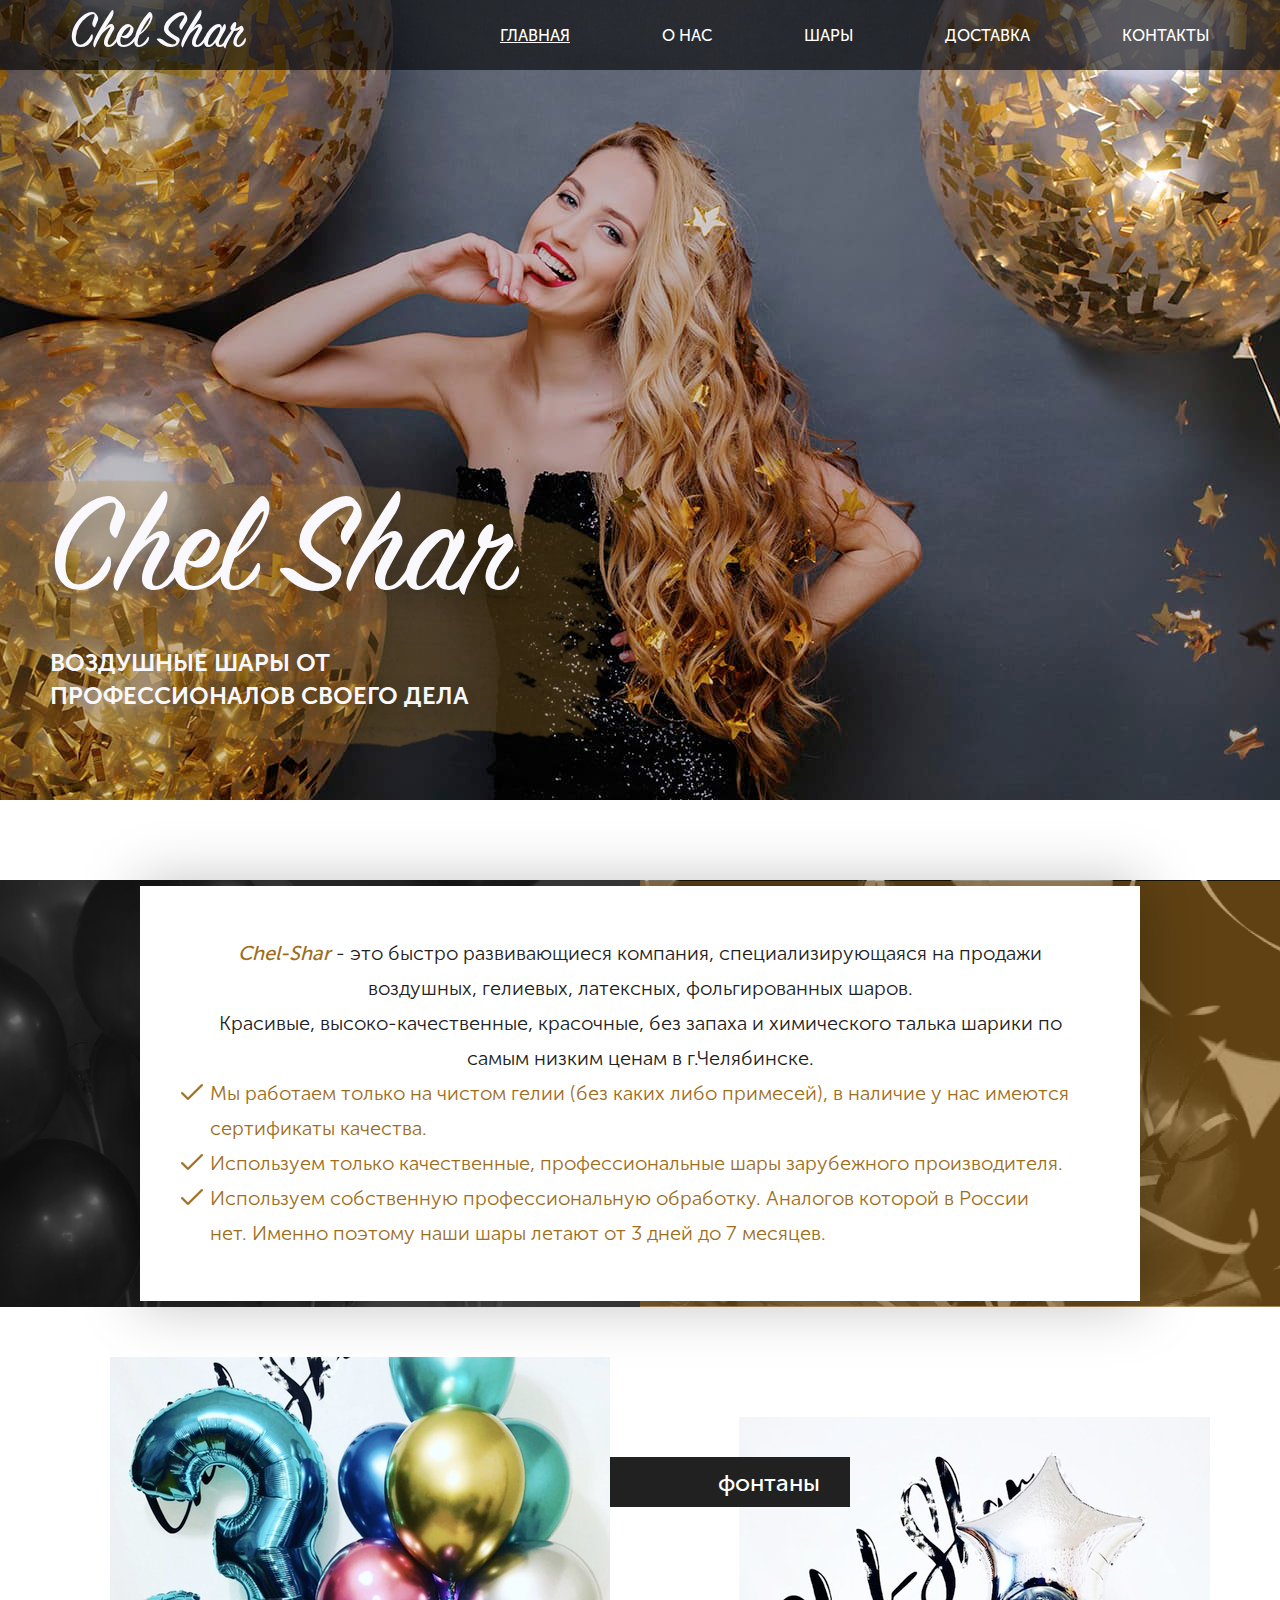
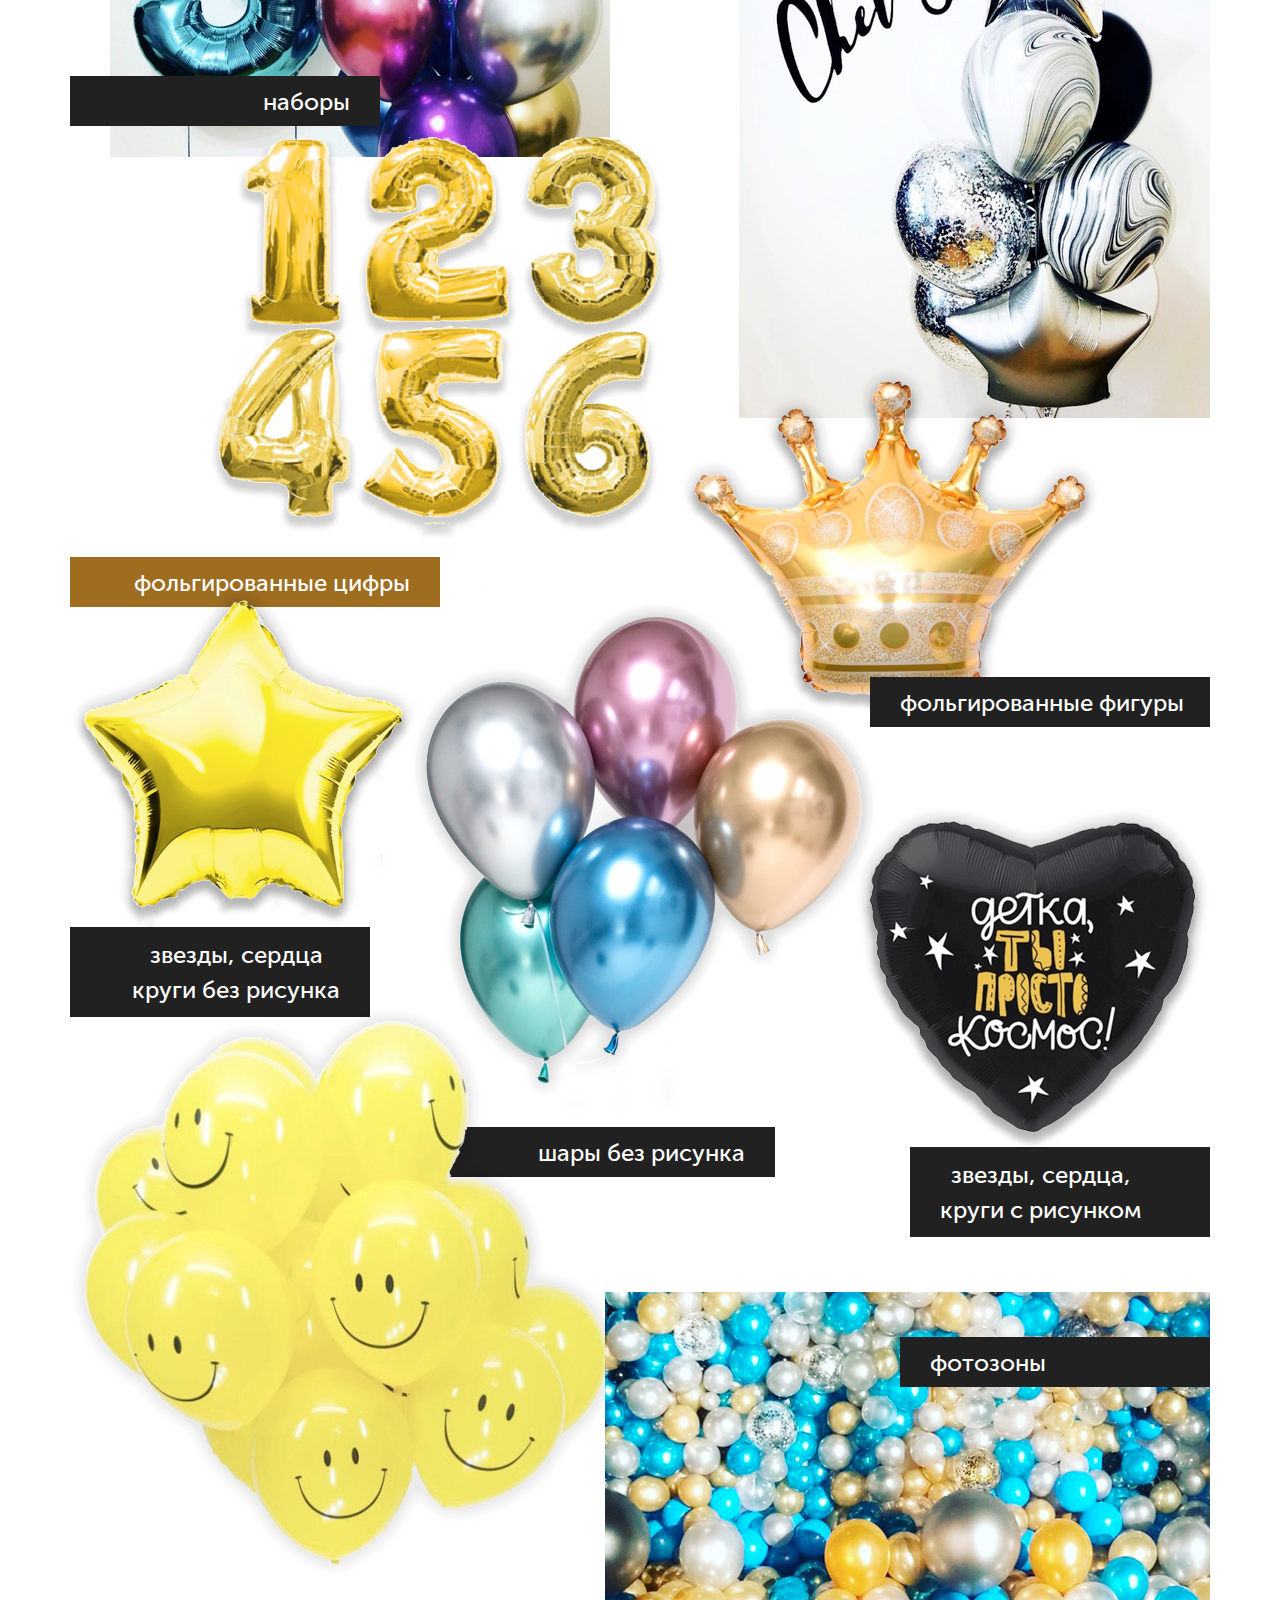
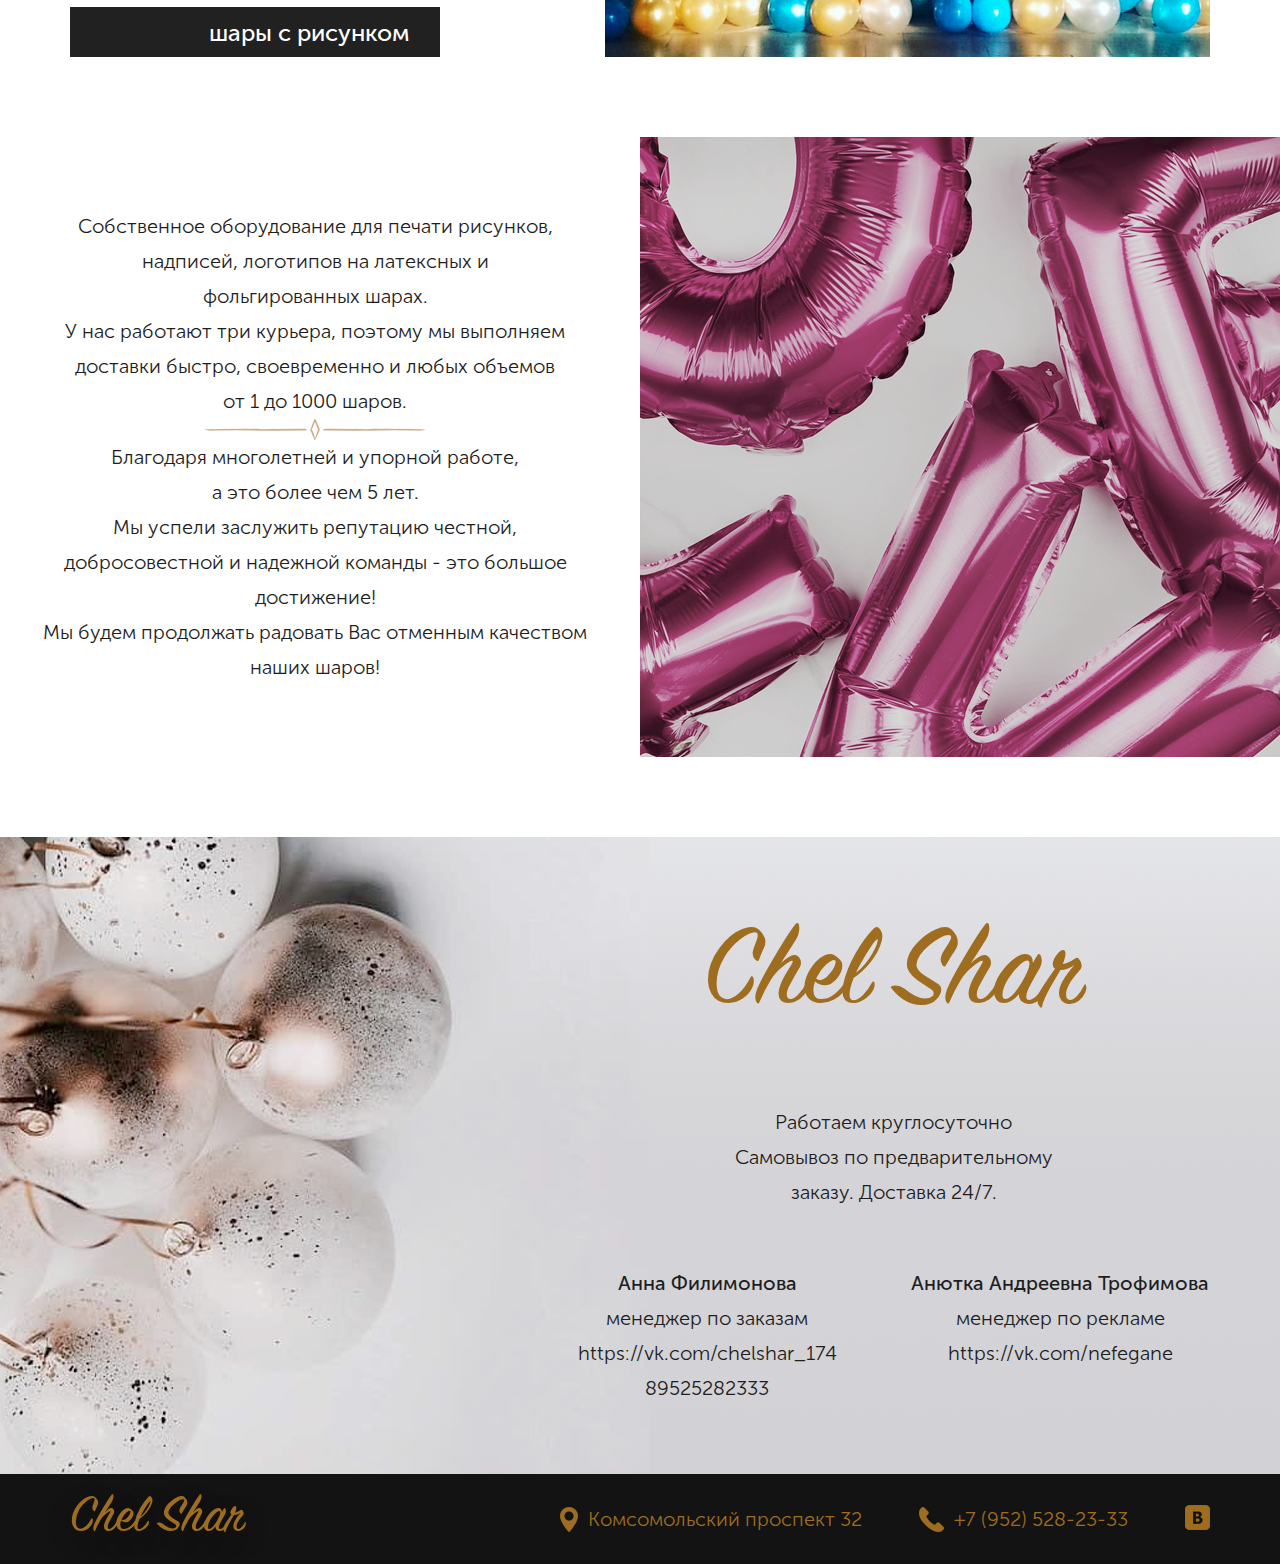
<file: index.html>
<!DOCTYPE html>
<html lang="en">
<head>
  <meta charset="UTF-8">
  <meta name="viewport" content="width=device-width, initial-scale=1.0">
  <meta http-equiv="X-UA-Compatible" content="ie=edge">
  <link rel="stylesheet" href="css/style.css">
  <title>Document</title>
</head>
<body id="body"> 
 <header class="header-home">
  <nav>
    <div class="nav-main">
      <div class="nav-logo">
        <p>Chel Shar</p>
      </div>
      <ul id="nav-ul"class="nav-ul">
        <li><a id="active" href="index.html">Главная</a></li>
        <li><a href="#">О нас</a></li>
        <li><a href="index2.html">Шары</a></li>
        <li><a href="#">Доставка</a></li>
        <li><a href="#">Контакты</a></li>
      </ul>
      <div id="burger" class="menu-link">
        <span>

        </span>
      </div>
    </div>
  </nav>
   <div class="header-logo">
     <div class="header-logo-text">
       <h1 class="header-h1">Chel Shar</h1>
       <p class="header-p">Воздушные шары от профессионалов своего дела</p>
     </div>
   </div>
 </header>
 <main>
   <section class="information">
    <img class="information-black"src="img/black-white.png" alt="">
    <img class="information-brow"src="img/black-brow.png" alt="">
    <div class="information-main">
      <div class="information-main-contain">
        <p class="information-main-text"> <span class="span-information">Chel-Shar</span> - это быстро развивающиеся компания, специализирующаяся на продажи воздушных, гелиевых, латексных, фольгированных шаров.</p>
        <p class="information-main-text">Красивые, высоко-качественные, красочные, без запаха и химического талька шарики по самым низким ценам в г.Челябинске. </p>
        <ul class="information-main-ul">
          <li>Мы работаем только на чистом гелии (без каких либо примесей), в наличие у нас имеются сертификаты качества.</li>
          <li>Используем только качественные, профессиональные шары зарубежного производителя.
          </li>
          <li>Используем собственную профессиональную обработку. Аналогов которой в  России нет. Именно поэтому наши шары летают от 3 дней до 7 месяцев. </li>
      </ul>
      </div>
    </div>
   </section>
   <section class="section-shooter">
     <div class="section-shooter-main">
         <img src="img/shooter8.png" class="section-shooter-main-img-1" alt="">
         <p class="section-shooter-main-text-1">наборы</p>
         <img src="img/shooter9.png" class="section-shooter-main-img-2" alt="">
         <p class="section-shooter-main-text-2">фонтаны</p>
         <img src="img/shooter4.png" class="section-shooter-main-img-3" alt="">
         <p class="section-shooter-main-text-3">фольгированные цифры</p>
         <img src="img/shooter7.png" class="section-shooter-main-img-4" alt="">
         <p class="section-shooter-main-text-4">фольгированные фигуры</p>
         <img src="img/shooter6.png" class="section-shooter-main-img-5" alt="">
         <p class="section-shooter-main-text-5">звезды, сердца <br>круги без рисунка</p>
         <img src="img/shooter2.png" class="section-shooter-main-img-6" alt="">
         <p class="section-shooter-main-text-6">шары без рисунка</p>
         <img src="img/shooter3.png" class="section-shooter-main-img-7" alt="">
         <p class="section-shooter-main-text-7">звезды, сердца, <br>круги с рисунком</p>
         <img src="img/shooter5.png" class="section-shooter-main-img-8" alt="">
         <p class="section-shooter-main-text-8">шары с рисунком</p>
         <img src="img/shooter1.png" class="section-shooter-main-img-9" alt="">
         <p class="section-shooter-main-text-9">фотозоны</p>
     </div>
   </section>
   <section class="love">
     <div class="love-text">
      Собственное оборудование  для печати рисунков, надписей, логотипов на латексных и <br>
      фольгированных шарах.<br>
         У нас работают три курьера, поэтому мы выполняем доставки быстро, своевременно и любых объемов <br>
      от 1 до 1000 шаров.
      <img class="love-diamond"src="img/diamond.png" alt="">
      Благодаря многолетней и упорной работе, <br>
      а это более чем 5 лет.<br>
       Мы успели заслужить репутацию честной, <br>добросовестной и надежной команды - это большое достижение! <br>
      Мы будем продолжать радовать Вас отменным качеством наших шаров! 
     </div>
     <img class="love-img"src="img/love.png" alt="">
   </section>
   <section class="personal">
    <div class="personal-main">
      <div class="personal-main-text">
        <h2 class="personal-h2">Chel Shar</h2>
        <p class="personal-p personal-text">Работаем круглосуточно<br> 
          Самовывоз по предварительному заказу.
          Доставка 24/7. </p>
        <div class="personal-main-works">
          <div class="personal-people">
            <p class="personal-p personal-p-bold">
              Анна Филимонова 
            </p>
            <p class="personal-p">
              менеджер по заказам
              https://vk.com/chelshar_174
              89525282333
            </p>
          </div>
          <div class="personal-people">
            <p class="personal-p personal-p-bold">Анютка Андреевна Трофимова</p>
            <p class="personal-p">менеджер по рекламе  
              https://vk.com/nefegane </p>
          </div>
        </div>
      </div>
    </div>
   </section>
 </main>
   <footer>
     <div class="footer-main">
       <div class="nav-logo footer-main-text">Chel Shar</div>
       <div class="footer-main-contact">
         <div class="footer-main-item">
          <img src="img/geo.png" alt="">
          <p class="footer-contact">Комсомольский проспект 32</p>
         </div>
         <div class="footer-main-item">
          <img src="img/phone.png" alt="">
          <p class="footer-contact">+7 (952) 528-23-33</p>
         </div>
         <div class="footer-main-item">
          <a href="#"><img src="img/vk.png" alt=""></a>
         </div>
       </div>
     </div>
   </footer>
 <script src="script/script.js"></script>
</body>
</html>
</file>
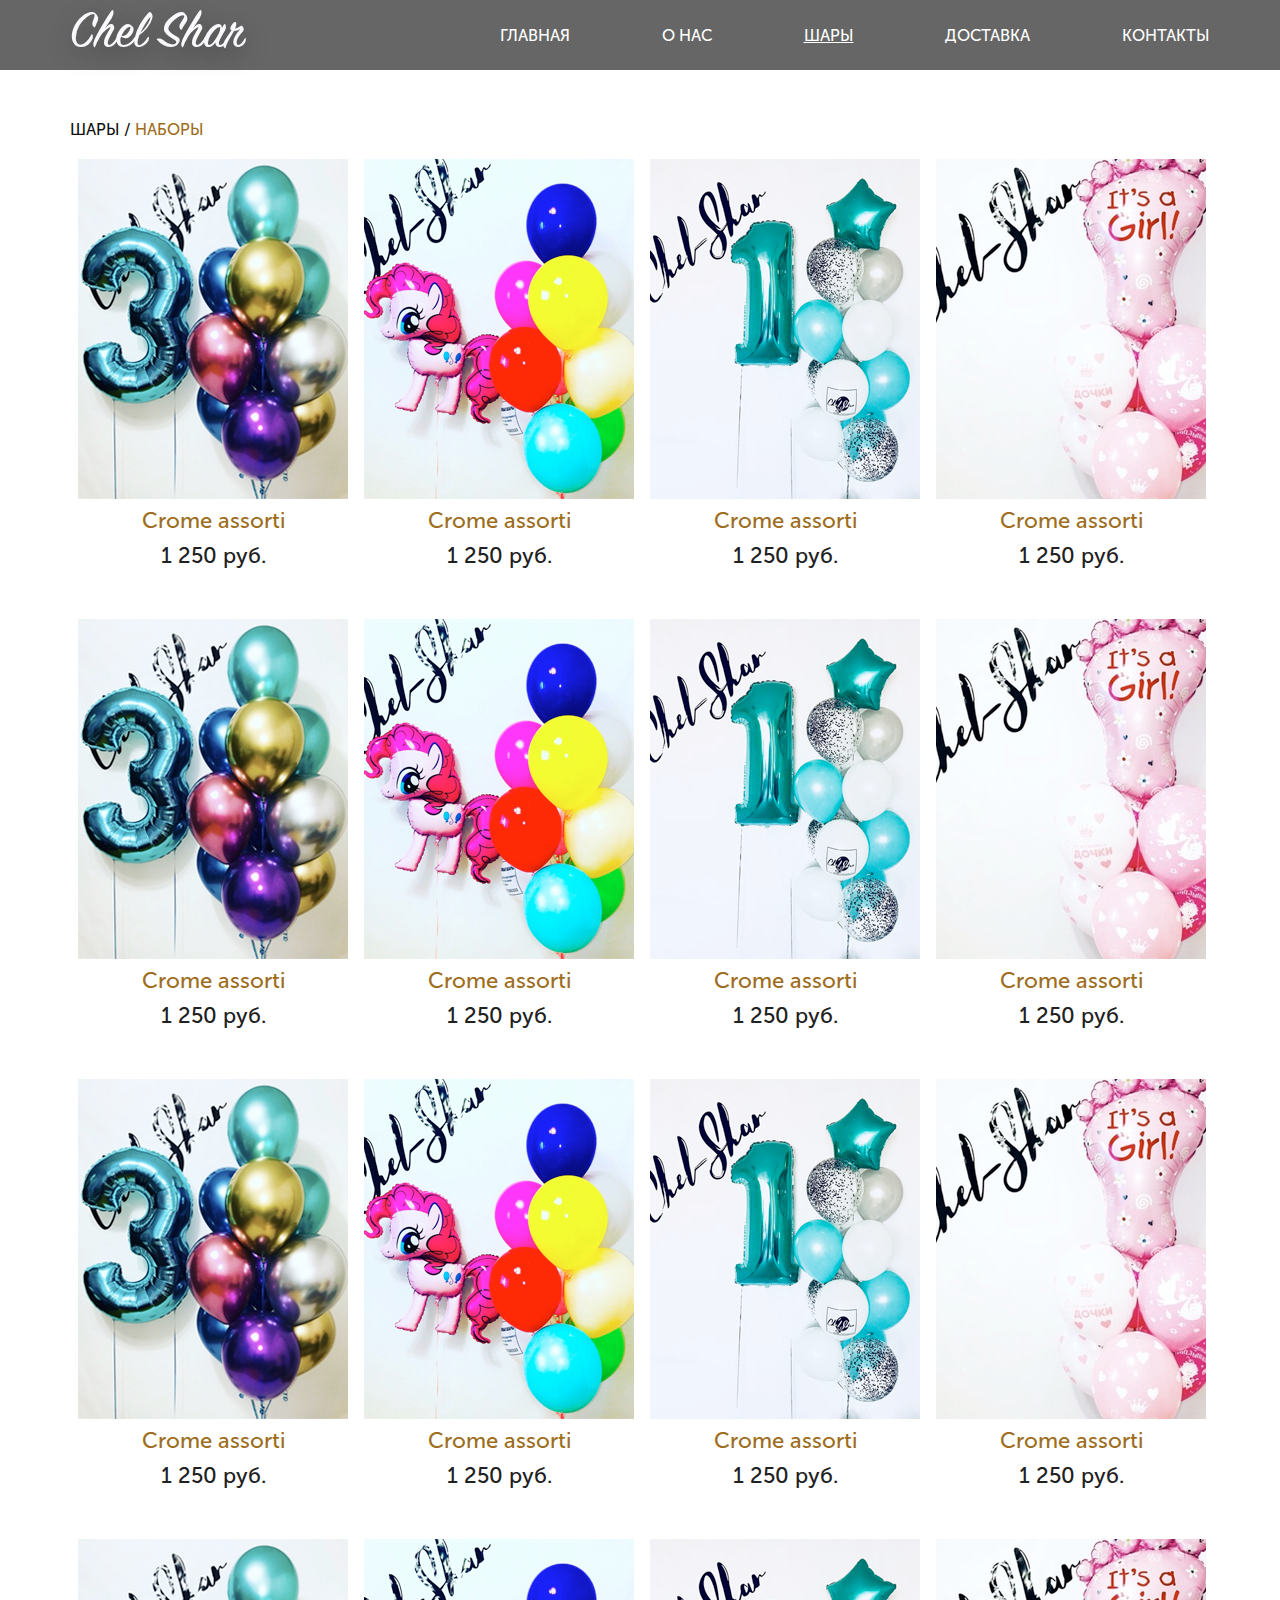
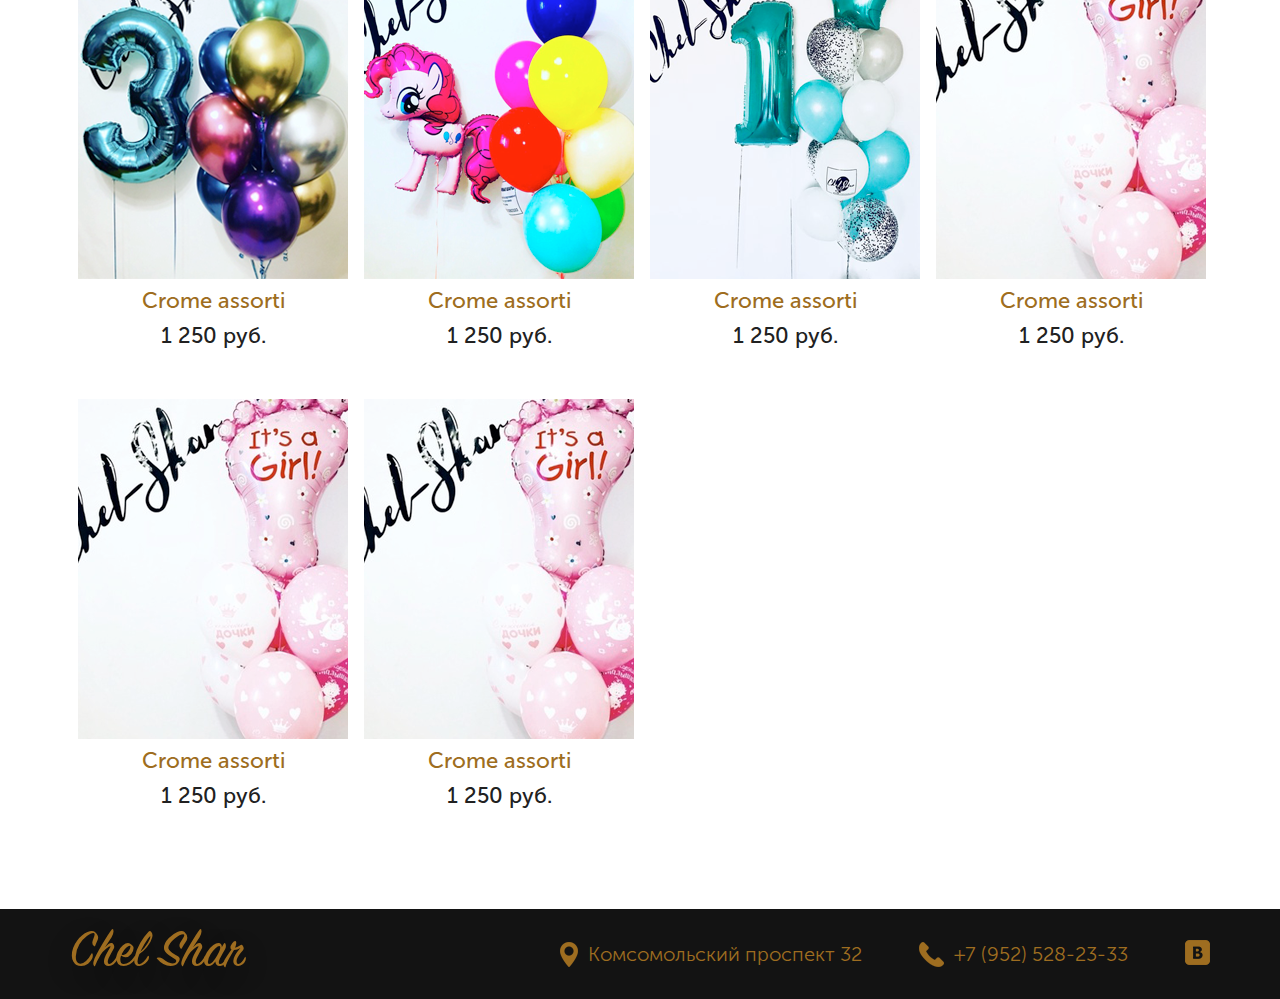
<file: index2.html>
<!DOCTYPE html>
<html lang="en">
<head>
  <meta charset="UTF-8">
  <meta name="viewport" content="width=device-width, initial-scale=1.0">
  <meta http-equiv="X-UA-Compatible" content="ie=edge">
  <link rel="stylesheet" href="css/style.css">
  <title>Document</title>
</head>
<body id="body">
 <header>
  <nav class="background-static">
    <div class="nav-main">
      <div class="nav-logo">
        <p>Chel Shar</p>
      </div>
      <ul id="nav-ul"class="nav-ul">
        <li><a href="index.html">Главная</a></li>
        <li><a href="#">О нас</a></li>
        <li><a id="active" href="index1.html">Шары</a></li>
        <li><a href="#">Доставка</a></li>
        <li><a href="#">Контакты</a></li>
      </ul>
      <div id="burger" class="menu-link">
        <span>

        </span>
      </div>
    </div>
  </nav>
 </header>
 <main>
   <section class="products">
    <div class="products-way">шары / <span class="span-way">наборы</span></div>
    <div class="products-block">
      <a  href="index3.html" class="products-item">
        <img src="img/product1.png" alt="">
        <div class="products-item-name">Crome assorti</div>
        <div class="products-item-price">1 250 руб.</div>
      </a>
      <a  href="index3.html" class="products-item">
        <img src="img/product2.png" alt="">
        <div class="products-item-name">Crome assorti</div>
        <div class="products-item-price">1 250 руб.</div>
      </a>
      <a  href="index3.html" class="products-item">
        <img src="img/product3.png" alt="">
        <div class="products-item-name">Crome assorti</div>
        <div class="products-item-price">1 250 руб.</div>
      </a>
      <a  href="index3.html" class="products-item">
        <img src="img/product4.png" alt="">
        <div class="products-item-name">Crome assorti</div>
        <div class="products-item-price">1 250 руб.</div>
      </a>
      <a  href="index3.html" class="products-item">
        <img src="img/product1.png" alt="">
        <div class="products-item-name">Crome assorti</div>
        <div class="products-item-price">1 250 руб.</div>
      </a>
      <a  href="index3.html" class="products-item">
        <img src="img/product2.png" alt="">
        <div class="products-item-name">Crome assorti</div>
        <div class="products-item-price">1 250 руб.</div>
      </a>
      <a  href="index3.html" class="products-item">
        <img src="img/product3.png" alt="">
        <div class="products-item-name">Crome assorti</div>
        <div class="products-item-price">1 250 руб.</div>
      </a>
      <a  href="index3.html" class="products-item">
        <img src="img/product4.png" alt="">
        <div class="products-item-name">Crome assorti</div>
        <div class="products-item-price">1 250 руб.</div>
      </a>
      <a  href="index3.html" class="products-item">
        <img src="img/product1.png" alt="">
        <div class="products-item-name">Crome assorti</div>
        <div class="products-item-price">1 250 руб.</div>
      </a>
      <a  href="index3.html" class="products-item">
        <img src="img/product2.png" alt="">
        <div class="products-item-name">Crome assorti</div>
        <div class="products-item-price">1 250 руб.</div>
      </a>
      <a  href="index3.html" class="products-item">
        <img src="img/product3.png" alt="">
        <div class="products-item-name">Crome assorti</div>
        <div class="products-item-price">1 250 руб.</div>
      </a>
      <a  href="index3.html" class="products-item">
        <img src="img/product4.png" alt="">
        <div class="products-item-name">Crome assorti</div>
        <div class="products-item-price">1 250 руб.</div>
      </a>
      <a  href="index3.html" class="products-item">
        <img src="img/product1.png" alt="">
        <div class="products-item-name">Crome assorti</div>
        <div class="products-item-price">1 250 руб.</div>
      </a>
      <a  href="index3.html" class="products-item">
        <img src="img/product2.png" alt="">
        <div class="products-item-name">Crome assorti</div>
        <div class="products-item-price">1 250 руб.</div>
      </a>
      <a  href="index3.html" class="products-item">
        <img src="img/product3.png" alt="">
        <div class="products-item-name">Crome assorti</div>
        <div class="products-item-price">1 250 руб.</div>
      </a>
      <a  href="index3.html" class="products-item">
        <img src="img/product4.png" alt="">
        <div class="products-item-name">Crome assorti</div>
        <div class="products-item-price">1 250 руб.</div>
      </a>
      <a  href="index3.html" class="products-item">
        <img src="img/product4.png" alt="">
        <div class="products-item-name">Crome assorti</div>
        <div class="products-item-price">1 250 руб.</div>
      </a>
      <a  href="index3.html" class="products-item">
        <img src="img/product4.png" alt="">
        <div class="products-item-name">Crome assorti</div>
        <div class="products-item-price">1 250 руб.</div>
      </a>
    </div>
   </section>
  </main>
   <footer>
     <div class="footer-main">
       <div class="nav-logo footer-main-text">Chel Shar</div>
       <div class="footer-main-contact">
         <div class="footer-main-item">
          <img src="img/geo.png" alt="">
          <p class="footer-contact">Комсомольский проспект 32</p>
         </div>
         <div class="footer-main-item">
          <img src="img/phone.png" alt="">
          <p class="footer-contact">+7 (952) 528-23-33</p>
         </div>
         <div class="footer-main-item">
          <a href="#"><img src="img/vk.png" alt=""></a>
         </div>
       </div>
     </div>
   </footer>
 <script src="script/script.js"></script>
</body>
</html>
</file>
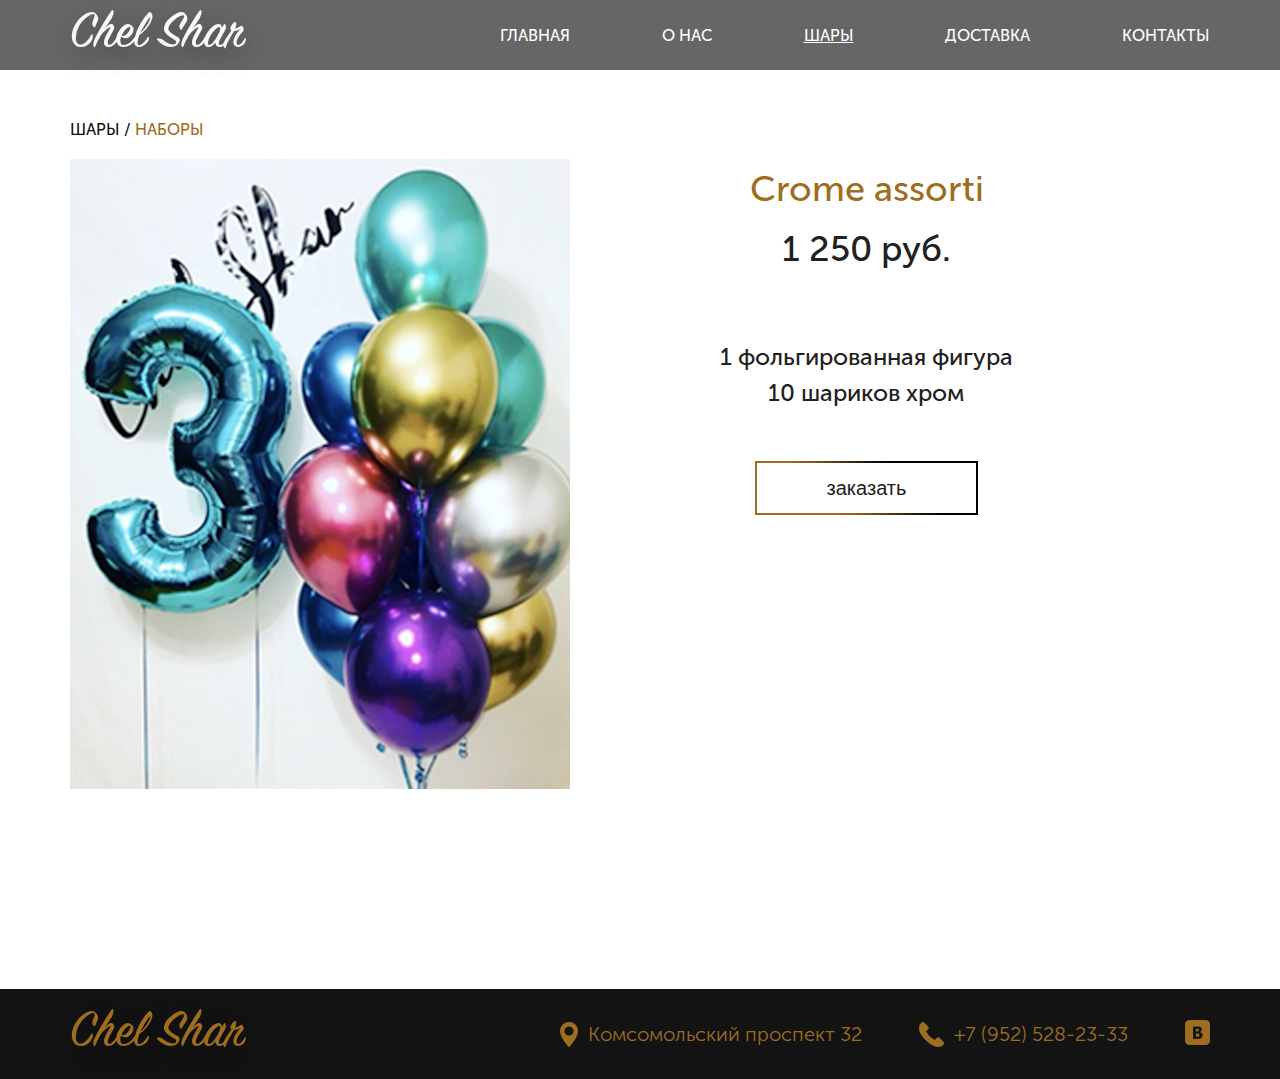
<file: index3.html>
<!DOCTYPE html>
<html lang="en">
<head>
  <meta charset="UTF-8">
  <meta name="viewport" content="width=device-width, initial-scale=1.0">
  <meta http-equiv="X-UA-Compatible" content="ie=edge">
  <link rel="stylesheet" href="css/style.css">
  <title>Document</title>
</head>
<body id="body">
 <header>
   <nav class="background-static">
     <div class="nav-main">
       <div class="nav-logo">
         <p>Chel Shar</p>
       </div>
       <ul id="nav-ul"class="nav-ul">
         <li><a href="#">Главная</a></li>
         <li><a href="#">О нас</a></li>
         <li><a id="active" href="#">Шары</a></li>
         <li><a href="#">Доставка</a></li>
         <li><a href="#">Контакты</a></li>
       </ul>
       <div id="burger" class="menu-link">
         <span>

         </span>
       </div>
     </div>
   </nav>
 </header>
 <main>
   <section class="products">
    <div class="products-way">шары / <span class="span-way">наборы</span></div>
    <div class="products-shooter">
      <img src="img/shoort1.png" alt="">
      <div class="products-shooter-text">
        <div class="products-shooter-text-name"><p>Crome assorti</p></div>
        <div class="products-shooter-text-price"><p>1 250 руб.</p></div>
        <div class="products-shooter-text-item"><p>1 фольгированная фигура</p></div>
        <div class="products-shooter-text-item"><p>10 шариков хром</p></div>
        <button class="button-modal order">заказать</button>
      </div>
    </div>
   </section>
  </main>
   <footer>
     <div class="footer-main">
       <div class="nav-logo footer-main-text"><p>Chel Shar</p></div>
       <div class="footer-main-contact">
         <div class="footer-main-item">
          <img src="img/geo.png" alt="">
          <p class="footer-contact">Комсомольский проспект 32</p>
         </div>
         <div class="footer-main-item">
          <img src="img/phone.png" alt="">
          <p class="footer-contact">+7 (952) 528-23-33</p>
         </div>
         <div class="footer-main-item">
          <a href="#"><img src="img/vk.png" alt=""></a>
         </div>
       </div>
     </div>
   </footer>

   <section  id="modal-window"class="modal-window">
    <div id="modal" class="modal"></div>
    <div class="modal-main-background">
     <form action="" class="modal-main">
       <div class="modal-main-title">
         <div class="border-modal"></div>
         <h3 class="modal-h3">Заказать</h3>
         <div class="border-modal"></div>
       </div>
       <input class="contact-text contact-input-item modal-input" type="text" name="" id="" placeholder="Ваше имя">
       <input class="contact-text contact-input-item modal-input" type="number" name="" id="" placeholder="Ваш телефон">
       <input class="contact-text contact-input-item modal-input" type="number" name="" id="" placeholder="Количество">
       <p class="modal-text">Оставьте заявку и мы Вам перезвоним!</p>
       <button class="modal-first">Заказать</button>
     </form>
     <button class="modal-white button-modal">Закрыть</button>
   </div>
   </section>
 <script src="script/script.js"></script>
</body>
</html>
</file>
<file: css/style.css>
@font-face {
  font-family: 'Logo-fonts';
  src: url(../fonts/SignPainter_HouseScript.ttf);
  font-weight: 400;
}

@font-face {
  font-family: 'museo-300';
  src: url(../fonts/MuseoSansCyrl_0.otf);
}

@font-face {
  font-family: 'museo-500';
  src: url(../fonts/MuseoSansCyrl_1.otf);
  font-weight: 500;
}

@font-face {
  font-family: 'museo-700';
  src: url(../fonts/MuseoSansCyrl_2.otf);
  font-weight: 700;
}

* {
  margin: 0;
  padding: 0;
  box-sizing: border-box;
  outline: none;
}

.header-home {
  height: 800px;
  display: flex;
  flex-direction: column;
  justify-content: space-between;
  background: url(../img/header-main.png) center center no-repeat;
  margin-bottom: 80px;
}
button{
  cursor: pointer;
}
nav {
  height: 70px;
  background: rgba(0,0,0,.6);
  display: flex;
  justify-content: center;
}

.nav-main {
  width: 1140px;
  display: flex;
  justify-content: space-between;
  align-items: center;
}

.nav-logo {
  text-shadow: 0 8px 27px rgba(14, 14, 14, 0.32);
  color: #f8f8fd;
  font-family: 'Logo-fonts';
  font-size: 55px;
}

.nav-ul {
  width: 710px;
  display: flex;
  justify-content: space-between;
  list-style-type: none;
}

.nav-ul a {
  color: #ffffff;
  font-family: "museo-500";
  font-size: 16px;
  font-weight: 400;
  text-transform: uppercase;
  text-decoration: none;
}

#active{
  text-decoration: underline;
}

.header-logo {
  width: 50%;
  height: 420px;
  position: relative;
  z-index: 1;
  display: flex;
  justify-content: flex-end;
}

.header-logo::after {
  content: "";
  background: url(../img/header-brow.png) center right no-repeat;
  opacity: 0.55;
  top: 0;
  left: 0;
  bottom: 0;
  right: 0;
  position: absolute;
  z-index: -1;
}

.header-logo-text {
  z-index: 2;
  margin: 90px 110px 150px 0;
  width: 480px;
  height: 190px;
}

.header-h1 {
  text-shadow: 0 8px 27px rgba(14, 14, 14, 0.32);
  color: #f8f8fd;
  font-family: 'Logo-fonts';
  font-size: 147px;
  font-weight: 400;
}

.header-p {
  font-family: 'museo-700';
  text-shadow: 0 8px 27px rgba(14, 14, 14, 0.32);
  color: #f9f9fd;
  font-size: 24px;
  font-weight: 400;
  line-height: 33px;
  text-transform: uppercase;
}

.information {
  display: flex;
  position: relative;
  z-index:-1;
}

.information-brow,
.information-black {
  width: 50%;
  object-fit: cover;
}

.information-brow::before {
  background-color: #9e6d20;
  opacity: 0.6;
}

.information-main {
  position: absolute;
  width: 100%;
  height: 100%;
  display: flex;
  align-items: center;
  justify-content: center;
}

.information-main-contain {
  width: 1000px;
  box-shadow: 0 0 57px 2px rgba(0, 0, 0, 0.26);
  background-color: #ffffff;
  display: flex;
  flex-direction: column;
  justify-content: space-evenly;
  align-items: center;
  padding: 50px 70px;
}

.information-main-text {
  font-family: 'museo-300';
  color: #212121;
  line-height: 35px;
  text-align: center;
  font-size: 20px;
}

.information-main-ul {
  list-style-image: url(../img/yes.png);
  font-family: 'museo-300';
  color: #9e6d20;
  font-size: 20px;
  line-height: 35px;
}

.span-information {
  font-family: 'museo-500';
  font-size: 20px;
  color: #9e6d20;
  font-style: italic;
}

.love {
  width: 100%;
  display: flex;
  justify-content: flex-end;
  align-items: center;
  margin: 80px 0;
}

.love-diamond {
  width: 222px;
  height: 21px;
}

.love-text {
  width: 550px;
  display: flex;
  flex-direction: column;
  align-items: center;
  color: #1e1e1e;
  font-family: "museo-300";
  font-size: 20px;
  font-weight: 400;
  line-height: 35px;
  text-align: center;
  margin-right: 50px;
}

.love-img {
  width: 50%;
  object-fit: cover;
  height: 620px;
}

.personal {
  width: 100%;
  display: flex;
  justify-content: center;
  background: url(../img/pre-footer.png) center center no-repeat;
  height: 637px;
  background-color: rgba(21, 21, 21, 0.05);
}

.personal-main {
  width: 1140px;
  display: flex;
  flex-direction: column;
  align-items: flex-end;
  justify-content: center;
}

.personal-main-works {
  width: 633px;
  display: flex;
  justify-content: space-between;
}

.personal-main-text {
  height: 500px;
  display: flex;
  flex-direction: column;
  align-items: center;
  justify-content: space-between;
}

.personal-h2 {
  color: #9e6d20;
  font-family: 'Logo-fonts';
  font-size: 120px;
  font-weight: 400;
}

.personal-text {
  width: 384px;
}

.personal-p {
  color: #1e1e1e;
  font-family: "museo-300";
  font-size: 20px;
  line-height: 35px;
  text-align: center;
}

.personal-p-bold {
  font-family: "museo-500";
}

.personal-people:first-child {
  width: 260px;
}

.personal-people:last-child {
  width: 300px;
}

footer {
  height: 90px;
  background-color: #131313;
  display: flex;
  justify-content: center;
  align-items: center;
}

.footer-main {
  width: 1140px;
  display: flex;
  justify-content: space-between;
}

.footer-main-text {
  color: #9e6d20;
}

.footer-contact {
  color: #9e6d20;
  font-size: 20px;
  font-family: "museo-300";
  line-height: 35px;
  margin-left: 10px;
}

.footer-main-contact {
  display: flex;
  justify-content: space-between;
  width: 650px;
}

.footer-main-item {
  display: flex;
  align-items: center;
}

.footer-main-item img {
  height: 25px;
}

main {
  display: flex;
  flex-direction: column;
  align-items: center;
}

/* html 2 */


.products {
  display: flex;
  width: 1140px;
  flex-direction: column;
  margin: 50px 0;
}

.products-way {
  font-family: "museo-500";
  font-size: 16px;
  font-weight: 400;
  text-transform: uppercase;
  color: #111111;
  margin-bottom: 20px;
}

.span-way {
  color: #9e6d20;
}

.products-block {
  display: flex;
  flex-wrap: wrap;
}

.products-item {
  text-decoration: none;
  margin: 0 8px;
  height: 410px;
  display: flex;
  flex-direction: column;
  justify-content: space-between;
  align-items: center;
  margin-bottom: 50px;
}

.products-item:nth-child(4n) {
  margin-right: 0;
}

.products-item-name,
.products-item-price {
  color: #9e6d20;
  font-family: "museo-500";
  font-size: 22px;
  font-weight: 400;
}

.products-item-price {
  color: #212121;
}

.products-shooter {
  display: flex;
  font-family: "museo-500";
  margin-bottom: 150px;
}

.products-shooter-text {
  display: flex;
  flex-direction: column;
  align-items: center;
  margin-left: 150px;
}

.products-shooter-text-name,
.products-shooter-text-price {
  font-size: 36px;
  font-weight: 400;
  line-height: 60px;
}

.products-shooter-text-name {
  color: #9e6d20;
}

.products-shooter-text-price {
  color: #212121;
  margin-bottom: 60px;
}

.products-shooter-text-item {
  color: #212121;
  font-size: 24px;
  font-weight: 400;
  line-height: 36px;
}

.order {
  border: none;
  margin-top: 50px;
  width: 223px;
  height: 54px;
  background: url(../img/button.png);
  display: flex;
  justify-content: center;
  align-items: center;
  font-size: 20px;
  line-height: 36px;
  color: #212121;
}

.menu-link {
  display: none;
  width: 60px;
  height: 30px;
  border: none;
  background: transparent;
  margin-right: 20px;
  border: none;
  position: relative;
  z-index: 99;
  cursor: pointer;
}

.menu-link span,
.menu-link span:before,
.menu-link span:after {
  display: block;
  height: 2px;
  width: 60px;
  background-color: #fff;
  position: absolute;
  top: 50%;
}

.menu-link span:before {
  transition: all 0.2s;
  content: '';
  margin-top: -12px;
}

.menu-link span:after {
  transition: all 0.2s;
  content: '';
  margin-top: 12px;
}

.menu-link-active span {
  background: transparent;
}

.menu-link-active span:before {
  transform: rotate(135deg);
  margin-top: 0;
}

.menu-link-active span:after {
  transform: rotate(-135deg);
  margin-top: 0;
}


.scroll{
  overflow:hidden;
}

.section-shooter{
  margin:50px 0 0 0;
  height: 1900px;
  width: 100%;
  display: flex;
  justify-content: center;
}
.section-shooter-main{
  width: 1140px;
  position: relative;
  color: #ffffff;
  font-family: 'museo-500';
  font-size: 24px;
  line-height: 35px;
}

.section-shooter-main-img-1{
  position: absolute;
  left: 40px;
  top:0;
}
.section-shooter-main-text-1{
  position: absolute;
  top:319px;
  width: 310px;
  left: 0;
  height: 50px;
  display: flex;
  align-items: center;
  justify-content: flex-end;
  background-color: #212121;
  color:#fff;
  padding-right: 30px;
}
.section-shooter-main-img-2{
  position: absolute;
  top:60px;
  right: 0;
}
.section-shooter-main-text-2{
  position: absolute;
  left:540px;
  top:100px;
  width: 240px;
  height: 50px;
  display: flex;
  align-items: center;
  justify-content: flex-end;
  background-color: #212121;
  color:#fff;
  padding-right: 30px;
}
.section-shooter-main-img-3{
  position: absolute;
  top:380px;
  left: 140px;
}
.section-shooter-main-text-3{
  position: absolute;
  left:0;
  top:800px;
  width: 370px;
  height: 50px;
  display: flex;
  align-items: center;
  justify-content: flex-end;
  background-color: #9e6d20;
  color:#fff;
  padding-right: 30px;
}
.section-shooter-main-img-4{
  position: absolute;
  top:610px;
  right: 110px;
}
.section-shooter-main-text-4{
  position: absolute;
  right:0;
  top:920px;
  width: 340px;
  height: 50px;
  display: flex;
  align-items: center;
  background-color: #212121;
  color:#fff;
  padding-left: 30px;
}
.section-shooter-main-img-5{
  position: absolute;
  top:830px;
  left: 0px;
}
.section-shooter-main-text-5{
  position: absolute;
  left:0;
  top:1170px;
  width: 300px;
  height: 90px;
  display: flex;
  align-items: center;
  justify-content: flex-end;
  background-color: #212121;
  color:#fff;
  padding-right: 30px;
  text-align: center;
}
.section-shooter-main-img-6{
  position: absolute;
  top:830px;
  left: 300px;
}
.section-shooter-main-text-6{
  position: absolute;
  left:360px;
  top:1370px;
  width: 345px;
  height: 50px;
  display: flex;
  align-items: center;
  justify-content: flex-end;
  background-color: #212121;
  color:#fff;
  padding-right: 30px;
}
.section-shooter-main-img-7{
  position: absolute;
  top:1050px;
  right: 0px;
}
.section-shooter-main-text-7{
  position: absolute;
  right:0;
  top:1390px;
  width: 300px;
  height: 90px;
  display: flex;
  align-items: center;
  background-color: #212121;
  color:#fff;
  padding-left: 30px;
  text-align:center;
}
.section-shooter-main-img-8{
  position: absolute;
  bottom:80px;
  left:0;
}
.section-shooter-main-text-8{
  position: absolute;
  bottom:0px;
  left:0px;
  width: 370px;
  height: 50px;
  display: flex;
  align-items: center;
  justify-content: flex-end;
  background-color: #212121;
  color:#fff;
  padding-right: 30px;
}
.section-shooter-main-img-9{
  position: absolute;
  bottom: 0;
  right: 0;
}
.section-shooter-main-text-9{
  position: absolute;
  right:0;
  bottom:270px;
  width: 310px;
  height: 50px;
  display: flex;
  align-items: center;
  background-color: #212121;
  color:#fff;
  padding-left: 30px;
}
.modal-window{
  font-family: 'museo-300';
  top:0;
  display: none;
  width: 100%;
  height: 100%;
  transition: all 1s;
  position: fixed;
  background: rgba(0,0,0,.9);
  justify-content: center;
  align-items: center;
  z-index: 6;
}
.modal{
  width: 100%;
  height: 100%;
  display: flex;
  justify-content: center;
  align-items: center;
}
.modal-main-background{
  position: absolute;
}
.modal-active{
  display: flex;
}
.modal-h3{
width: 120px;
}

.modal-main{
  background:white;
  width: 300px;
  display: flex;
  flex-direction: column;
  align-items: center;
}
.modal-main-title{
  display: flex;
  justify-content: space-between;
  align-items: center;
  margin-bottom: 30px;
}
.border-modal{
  width: 70px;
  height: 1px;
  background: rgb(128,128,134);
}
.modal-main-background{
  background:white;
  width: 320px;
  height: 360px;
  display: flex;
  justify-content: center;
  align-items: center;
  flex-direction: column;
  border-radius: 10px;
}
.modal-main-background input[placeholder] {
  text-align: center;
}
.modal-main-background input{
  font-family: 'museo-300';
  color: #6d6e6e;
    width: 250px;
    height: 30px;
    border: none;
    border-bottom: 1px solid #b9b9b9;
    font-size: 16px;
    font-weight: 300;
    line-height: 36px;
    text-transform: uppercase;
}
.modal-text{
  color: #1e1e1e;
  font-size: 14px;
  font-weight: 300;
  line-height: 22px;
  text-align: center;
  margin: 20px 0;
}
.modal-h3{
  text-align:center;
}

.modal-first{
  border:none;
  background:#9e6d20;;
  display: flex;
  justify-content: center;
  align-items: center;
  color:#fff;
  width: 100px;
  height: 40px;
  border-radius: 10px;
}
.modal-white{
  background: white;
  display: flex;
  justify-content: center;
  align-items: center;
  color:#000;
  width: 100px;
  height: 40px;
  border-radius: 10px;
  margin-top: 10px;
  border:1px solid #000;
}
.modal-click{
  width: 100%;
}  
@media screen and (max-width: 1170px){
  .section-shooter{
    height: auto;
  }
  .section-shooter-main-img-1,
  .section-shooter-main-text-1,
  .section-shooter-main-img-2,
  .section-shooter-main-text-2,
  .section-shooter-main-img-3,
  .section-shooter-main-text-3,
  .section-shooter-main-img-4,
  .section-shooter-main-text-4,
  .section-shooter-main-img-5,
  .section-shooter-main-text-5,
  .section-shooter-main-img-6,
  .section-shooter-main-text-6,
  .section-shooter-main-img-7,
  .section-shooter-main-text-7,
  .section-shooter-main-img-8,
  .section-shooter-main-text-8,
  .section-shooter-main-img-9,
  .section-shooter-main-text-9{
  position:static;
}
.section-shooter-main-img-1,
.section-shooter-main-img-2,
.section-shooter-main-img-3,
.section-shooter-main-img-4,
.section-shooter-main-img-5,
.section-shooter-main-img-6,
.section-shooter-main-img-7,
.section-shooter-main-img-8,
.section-shooter-main-img-9{
  object-fit: contain;
  padding: 20px 10px;
}
.section-shooter-main-text-1,
.section-shooter-main-text-3,
.section-shooter-main-text-5,
.section-shooter-main-text-7,
.section-shooter-main-text-9{
  width: 50%;
  padding: 0 30px 0 0;
  justify-content: flex-end;
  text-align:center;
}
.section-shooter-main-text-2,
.section-shooter-main-text-4,
.section-shooter-main-text-6,
.section-shooter-main-text-8{
  padding: 0 0 0 30px;
  margin-left:auto;
  width: 50%;
  justify-content: flex-start;
  text-align:center;
}

.section-shooter-main{
  width: 100%;
  position:static;
  display: flex;
  flex-direction: column;
}
  .personal-main{
    width: auto;
  }
  .menu-link{
    display: block;
  }
  .love-img{
    height: auto;
  }
  .love-text{
    margin-right: 0;
  }
  .nav-ul{
    z-index:99;
    display: flex;
    position: fixed;
    top: 0;
    width: 100%;
    left: -200%;
    height: 100%;
    flex-direction: column;
    justify-content: space-evenly;
    align-items: center;
    background: rgba(0,0,0,.9);
    transition: 1s all;
  }
  .nav-ul-link{
    left: 0;
  }
  .nav-logo{
    margin-left: 15px;
  }
  .products{
    width: 100%;
  }
  .products-shooter-text{
    margin-left: 0;
  }
  .products-shooter{
    justify-content: space-evenly;
  }
  .products-shooter img{
    object-fit: contain;
  }
  .products-way{
    margin-left: 5%;
  }
  .footer-main{
    width: 100%;
  }
  .footer-main-contact{
    justify-content: space-evenly;
  }
  .header-logo{
    display: none;
  }
  .love{
    flex-direction: column-reverse;
  }
  .love-img{
    width: 100%;
    padding:0 15px;
  }
  .love-text{
    margin-top: 50px;
  }
}
@media screen and (max-width: 1152px){
  
  .products-block{
    justify-content: space-evenly;
  }

}
@media screen and (max-width: 960px){
  .products-shooter{
    flex-direction: column;
  }
  .footer-main-contact{
    flex-direction: column;
    width: auto;
  }
  footer{
    height: auto;
  }
  .nav-logo{
    display: flex;
    align-items: center;
  }
  .footer-main-contact{
    margin-right: 15px;
  }
  .products-block{
    justify-content: space-evenly;
  }
  .personal-main-works{
    width: auto;
  }
  .information img{
    display: none;
  }
  .information-main{
    position: relative;
  }
  .information-main-contain{
    width: auto;
  }
  .information-main-contain{
    padding: 0 20px 0 40px;
    box-shadow: none;
  }
}
@media screen and (max-width:576px){
  .love-text{
    padding: 0 15px;
    width: auto;
  }
  .products-shooter img{
    width: 100%;
   padding: 0 15px;
  }
  .footer-main-contact{
    margin-right: 0;
  }
  footer{
    height: 200px;
  }
  .footer-main{
    flex-direction: column;
    align-items: center;
  }
  .footer-main-contect{
    margin-right: 0;
  }
  .personal-main-text{
    height: auto;
  }
  .personal-main-works{
  flex-direction: column;
  align-items: center;
  }
  .personal-text{
    width: auto;
  }
  .personal-h2{
    font-size: 90px;
  }
  .section-shooter-main-img-1,
  .section-shooter-main-img-2,
  .section-shooter-main-img-3,
  .section-shooter-main-img-4,
  .section-shooter-main-img-5,
  .section-shooter-main-img-6,
  .section-shooter-main-img-7,
  .section-shooter-main-img-8,
  .section-shooter-main-img-9{
    width: 100%;
    object-fit: fill;
}
.section-shooter-main-text-1,
.section-shooter-main-text-3,
.section-shooter-main-text-5,
.section-shooter-main-text-7,
.section-shooter-main-text-9,
.section-shooter-main-text-2,
.section-shooter-main-text-4,
.section-shooter-main-text-6,
.section-shooter-main-text-8{
  width: 100%;
  padding: 0;
  justify-content: center;
}
  
}
</file>
